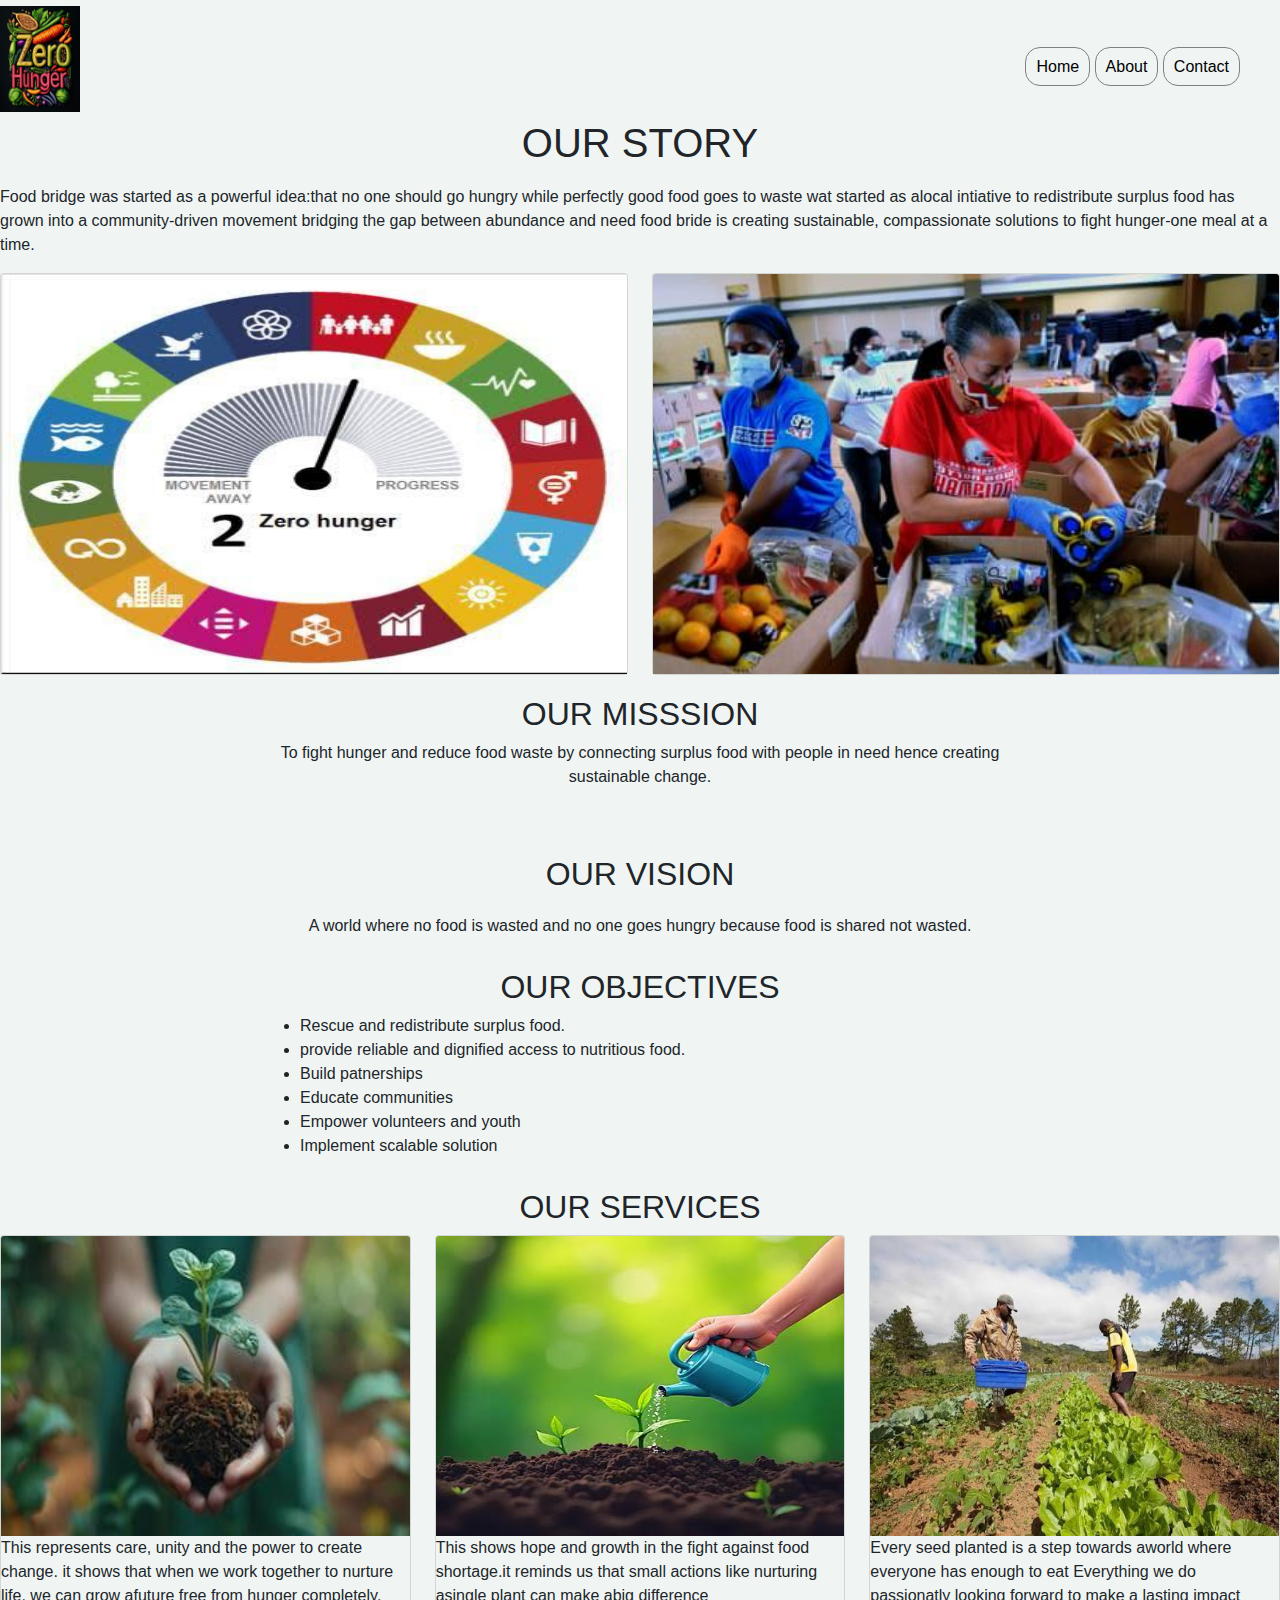
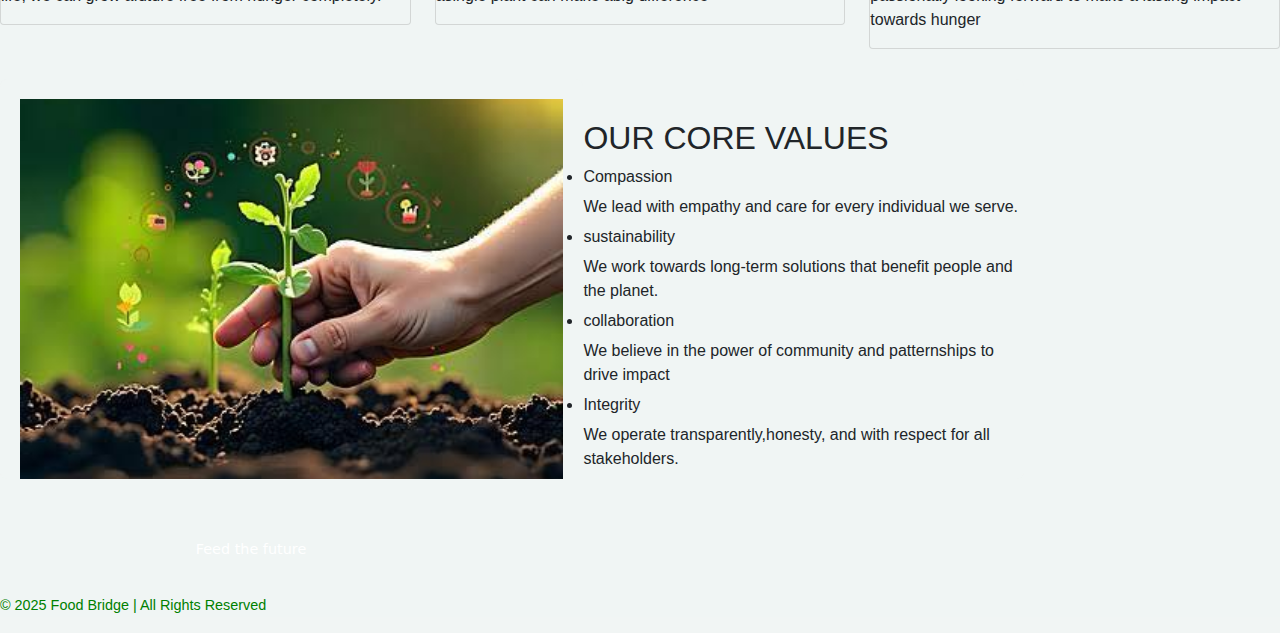
<file: About.html>
<!DOCTYPE html>
<html lang="en">
<head>
    <meta charset="UTF-8">
    <meta name="viewport" content="width=device-width, initial-scale=1.0">
    <title>About</title>
    <link rel="stylesheet" href="style.css">
    <link rel="stylesheet" href="bootstrap/css/bootstrap.css">
</head>
<body>
     <header>
          <div class="logo">
      <img src="images/IMG-20251021-WA0019.jpg" alt="">
    </div>
<div class="nav-bar">
    <a href="Home.html">Home</a>
    <a href="About.html">About</a>
    <a href="Contact.html">Contact</a>
</div>
</header>

    <div class="sky">
      <h1>OUR STORY</h1>
      <p>
        Food bridge was started as a powerful idea:that no one should go hungry while perfectly good food goes to waste
        wat started as alocal intiative to redistribute surplus food has grown into a community-driven movement bridging the gap between abundance and need
        food bride is creating sustainable, compassionate solutions to fight hunger-one meal at a time.
      </p>
    </div>

    <section class="row">
      <div class="col-6">
        <div class="card">
           <img src="images/WhatsApp Image 2025-10-10 at 16.48.57_eb40a230.jpg" class="card-img-top" height="400px">
        </div>
      </div>

      <div class="col-6">
        <div class="card">
           <img src="images/IMG-20251021-WA0010.jpg" class="card-img-top" height="400px">
        </div>
      </div>
    </section>

    <div class="mission">
       <h2>OUR MISSSION</h2>
        <P>
           To fight hunger and reduce food waste by connecting surplus food with people in need hence
         creating sustainable change.
        </P>
    </div>

    
    <div class="vis">
        <h2 class="vission-heading">OUR VISION</h2>
        <p>A world where no food is wasted and no one goes hungry because food is shared not wasted.</p>
    </div>

    <div class="objective-list">
          <h2>OUR OBJECTIVES</h2>

        <li>Rescue and redistribute surplus food.</li>
        <li>provide reliable and dignified access to nutritious food.</li>
        <li>Build patnerships</li>
        <li>Educate communities</li>
        <li>Empower volunteers and youth</li>
        <li>Implement scalable solution</li>
    </div>

      <h2 class="aim">OUR SERVICES</h2>
      <section class="row">
        <div class="col-4">
          <div class="card">
             <img src="images/IMG-20251021-WA0018.jpg" class="card-img-top" height="300px">
             
             <p>This represents care, unity and the power to create change. it shows that when we work together to nurture life, 
                we can grow afuture free from hunger completely. </p>
          </div>
        </div>

        <div class="col-4">
          <div class="card">
              <img src="images/IMG-20251021-WA0021.jpg" class="card-img-top" height="300px">
              <p>This shows  hope and growth in the fight against food shortage.it reminds us that
                small actions like nurturing asingle plant can make abig difference </p> 
          </div>
        </div>

        <div class="col-4">
          <div class="card">
            <img src="images/image9.png.jpg" class="card-img-top" height="300px">
            <p> Every seed planted is a step towards aworld where everyone has enough to eat
              Everything we do passionatly looking forward to make a lasting impact towards hunger
            </p>
          </div>
       </div>
      
      </section>

      
        
            <div class="cropped-image-container">
                 <img src="images/IMG-20251021-WA0020.jpg" alt="">
                 
            
             

        
          <div class="duties">
                   <h2>OUR CORE VALUES</h2>
                  <li>Compassion</li>
                   <p>We lead with empathy and care for every individual we serve. </p>
                  <li>sustainability</li>
                  <p>We work towards long-term solutions that benefit people and the planet.</p>
                  <li>collaboration</li>
                  <p>We believe in the power of community and patternships to drive impact</p>
                  <li>Integrity</li>
                  <p>We operate transparently,honesty, and with respect for all stakeholders.</p>
                  <li>Innovation</li>
                  <p>We embrace creative solutions and technology to fight hunger more effctively.</p>
                  
          </div>
          </div>
          <button class="mission-button">Feed the future</button>
        


  <div class="footer-copyright">
    <p>&copy; 2025 Food Bridge | All Rights Reserved</p>

  </div>
    
</body>

</html>
</file>
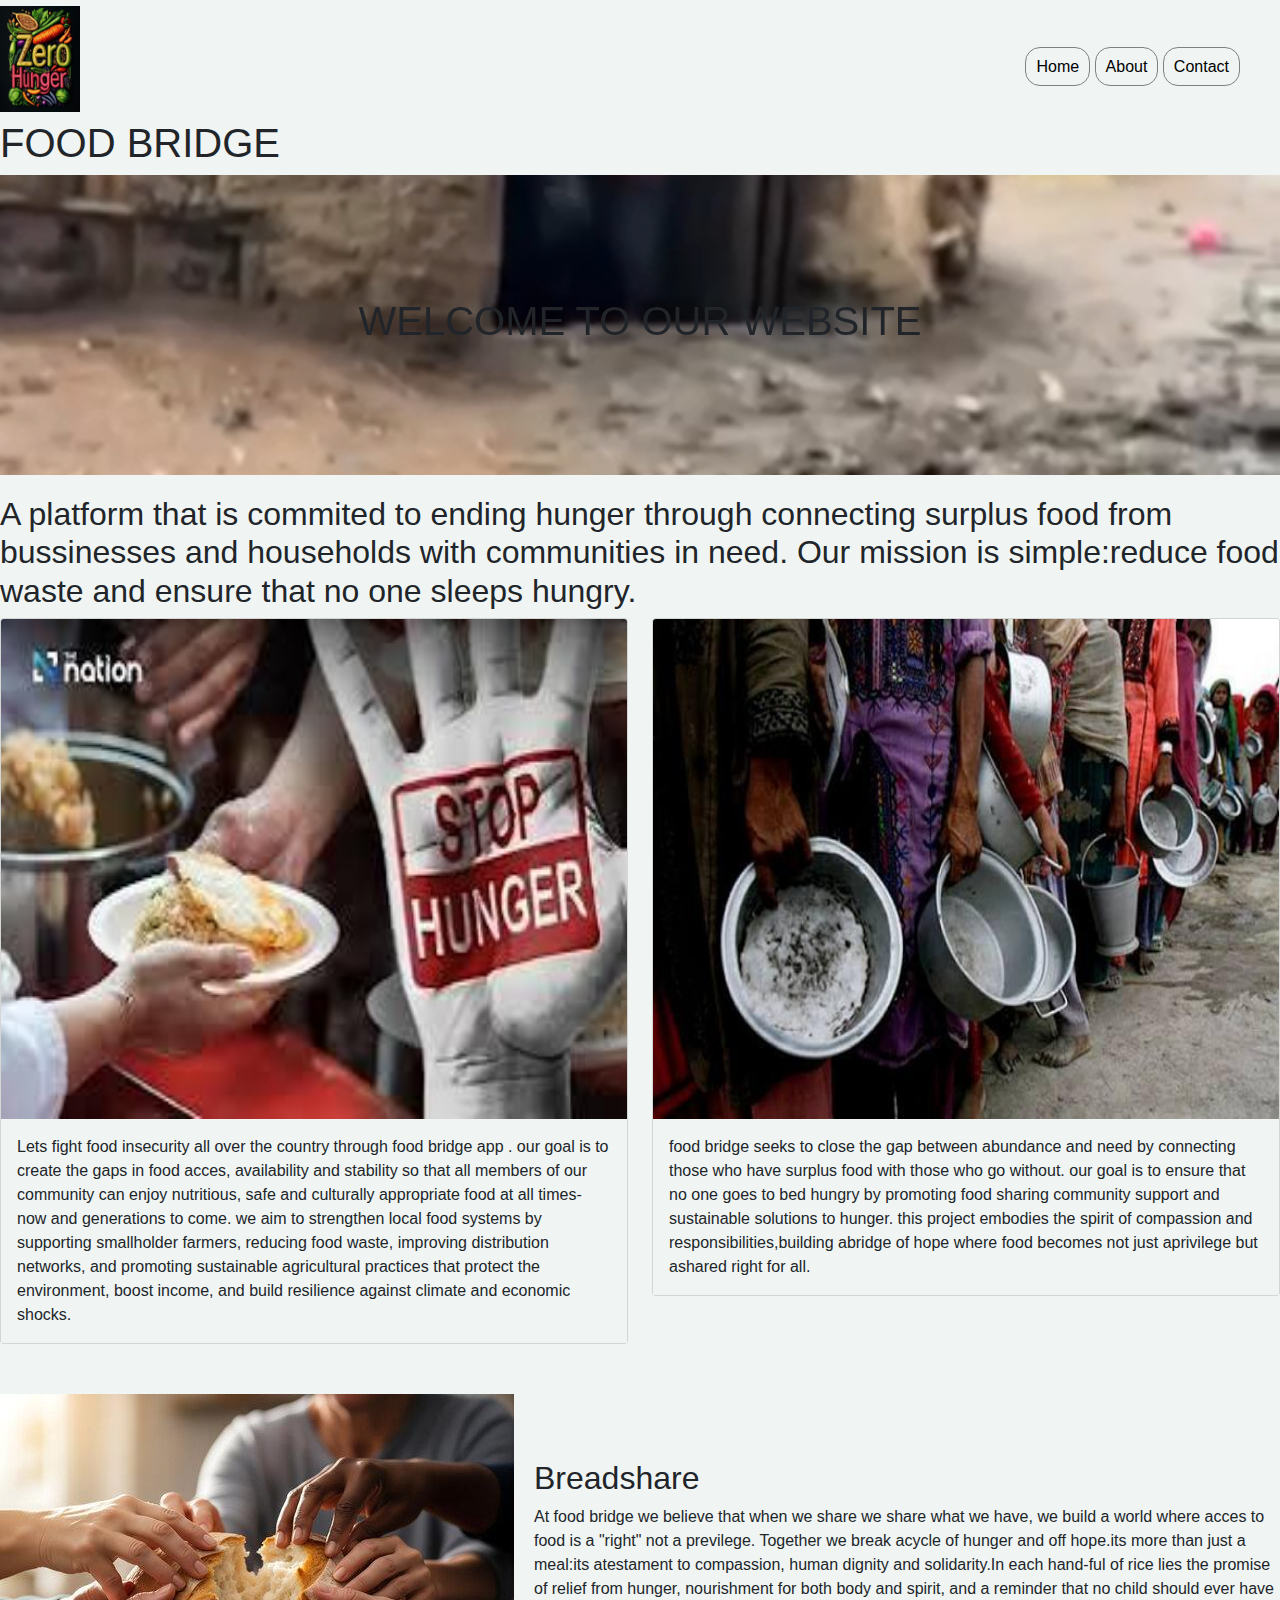
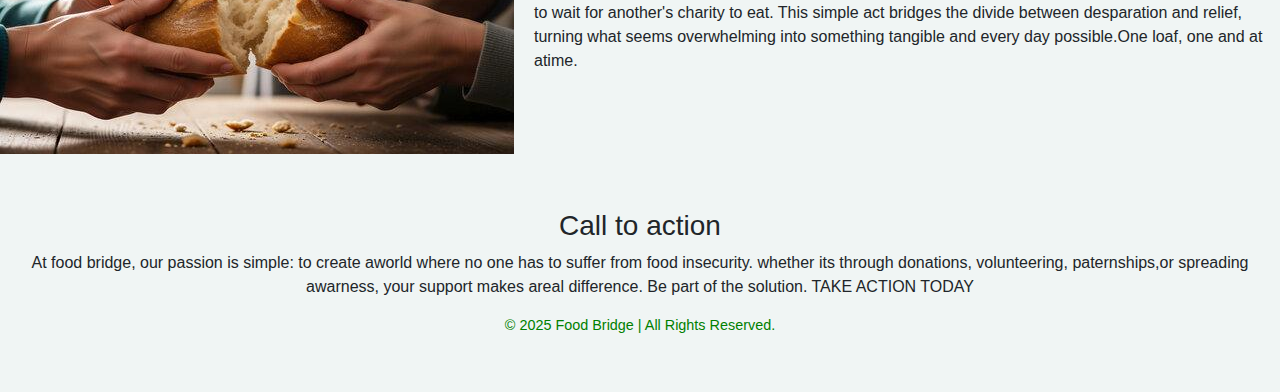
<file: Home.html>
<!DOCTYPE html>
<html lang="en">
<head>
    <meta charset="UTF-8">
    <meta name="viewport" content="width=device-width, initial-scale=1.0">
    <title>NO ZERO HUNGRY</title>
    <link rel="stylesheet" href="style.css">
    <link rel="stylesheet" href="bootstrap/css/bootstrap.css">
</head>
<body>
    <header>
          <div class="logo">
      <img src="images/IMG-20251021-WA0019.jpg" alt="">
    </div>
<div class="nav-bar">
    <a href="Home.html">Home</a>
    <a href="About.html">About</a>
    <a href="Contact.html">Contact</a>
</div>
</header>
 <h1 class="heading01">FOOD BRIDGE</h1>

 <section class="video-banner">
    <video class="banner-video" autoplay muted loop playsinline>
        <source src="images/video.mp4" autoply mute loop></video >
    </video>
    <div class="banner-overlay">
     <h1>WELCOME TO OUR WEBSITE</h1>
     </div>
 </section>

        
        <h2 class="quote">A platform that is commited to ending hunger through connecting surplus food from
bussinesses and households with communities in need. Our mission is simple:reduce food waste and ensure that no one sleeps hungry.
        </h2> 
 </div>
         
<section class="row">
    <div class="col-6">
        <div class="card">
               <img src="images/IMG-20251021-WA0008.jpg" class="card-img-top" height="500px">
            <div class="card-body">
                <p class="card-text">
                    Lets fight food insecurity all over the country through food bridge app .
                    our goal is to create the gaps in food acces, availability and stability so that all members of our community can enjoy nutritious,
                    safe and culturally appropriate food at all times-now and generations to come. we aim to strengthen local food systems by supporting smallholder farmers,
                    reducing food waste, improving distribution networks, and promoting sustainable agricultural practices that protect the environment, boost income, and build resilience
                    against climate and economic shocks.
                </p>
            </div>
        </div>
    </div>
    <div class="col-6">
        <div class="card">
             <img src="images/image6.png.jpg" class="card-img-top" height="500px">
            <div class="card-body">
                <p class="card-text">
                  food bridge seeks to close the gap between abundance and need by connecting those who have surplus food with those who go without.
                  our goal is to ensure that no one goes to bed hungry by promoting food sharing community support and sustainable solutions to hunger.
                  this project embodies the spirit of compassion and responsibilities,building abridge of hope where food becomes not just aprivilege but ashared right for all. 
                </p>
            </div>
        </div>
    </div>
</section>
        <div class="support">
             <img src="images/IMG-20251021-WA0009.jpg" alt="">
        <div class="hunger">
                <h2>Breadshare</h2>
            <p class="paragraphy">
                At food bridge we believe that when we share we share what we have,
                 we build a world where acces to food is a "right" not a previlege.
                Together we break acycle of hunger and off hope.its more than just a meal:its atestament to compassion, human dignity and solidarity.In each hand-ful of rice lies the promise of relief from hunger,
                nourishment for both body and spirit, and a reminder that no child should ever  have to wait for another's charity to eat. This simple act bridges the divide between 
               desparation and relief, turning what seems overwhelming into something tangible and every day possible.One loaf, one and at atime.
            </p>
             </div>       
            </div>

    
    <footer class="site-footer">
        <div class="footer content">
           <h3>Call to action</h3>
        <p>
            At food bridge, our passion is simple: to create aworld where no one has to suffer from food insecurity.
             whether its through donations, volunteering, paternships,or spreading awarness,
              your support makes areal difference. Be part of the solution. TAKE ACTION TODAY
            </p>  
        </div> 
        <div class="footer-copyright">
            <p>&copy; 2025 Food Bridge | All Rights Reserved.</p>
        </div>   
    </footer>
    
</body>

</html>
</file>
<file: style.css>
*{
    font-family: Arial, Helvetica, sans-serif;
    font-weight: 20;
    margin: 0;
    padding: 0;
    background-color:rgba(240, 244, 243, 0.932) !important;
    
}
img{
    width: 100%;
}
.logo{
    width: 80px;
    height: auto;
    margin-top: 6px;   
}

.links{
    display: flex;
    flex-direction: column;
    gap: 10px;
    

padding: 20px;
border-radius: 8px;
width: fit-content;
}
header{
    display: flex;
    justify-content: space-between;
  
}
.nav-bar{
margin-top: 15px;
padding: 40px;
border-radius: 10px;
}
.nav-bar a{

}
.nav-bar a{
    text-decoration: none;
    padding: 10px 10px 10px 10px;
    border: 1px solid gray;
    border-radius: 15px;
    background-color: grey;
    color: black;

}
.cooperate{
    background-color: beige;
    padding: 30px;
    border-radius: 10px;
    max-width: 600px;
    margin: 20px auto;
    text-align: center;
    box-shadow: 0 4px 8px rgba(0,0,0,0,1)
     }
     .cooperate.title{
        font-size: 2em;
        margin-bottom: 0.5em;
        text-align: center;
     }
     .cooperate.description{
        font-size: 1em;
        line-height: 1.5;
        text-align: start;
        color: aliceblue;
     }
.reach-out{
    text-align: center;
}
.contact-section {
    width: 60%;
    margin: 20px auto 50px;
}
.contact-section input, button {
    width: 100%;
    display: block;
    padding: 15px;
align-items: center;
}
.gender{
    margin-top: 8px;
    text-align: left;
    margin-bottom: 10px;
}
/*footer form contaner*/
.footer-contact-contact-form{
    max-width: 500px;
    margin: 40px auto;
    background-color: aquamarine;
    font-family: arial,sans-serif;
    margin-bottom: 50px;
}
.story{
    text-align: center;
}
.sky{
    width: 100%;
    display: flex;
    flex-wrap: wrap;
   gap: 10px;
   align-items: center;
   justify-content: center;
   object-fit: cover;
}
.sky img{
   width: 45%;
   height: 350px;
}
.service-provision{
    width: 100%;
    max-width: 1600px;
    margin: 0 auto;
    padding: 20px;
    text-align: center;
}
.aim{
    text-align: center;
    margin-top: 30px;
}
.provisions{
    display: flex;
    flex-wrap: wrap;
    justify-content: center;
    align-items: flex-start;
    gap: 10px;
}
.provisions img{
    width: 300px;
    height: 200px;
    object-fit: cover;
    border-radius: 8px;
}
.supply{
    width:100% ;
    max-width: 1200px;
    margin: 0 auto;
    padding: 20px;
    text-align: center;
}
.supply-images{
    display: flex;
    flex-direction: row;
    justify-content: center;
    align-items: center;
    gap: 20px;
    margin-bottom: 20px;
}
.supply-images img{
    width: 300%;
    height: auto;
    object-fit: cover;
    border-radius: 8px;
}
.supply-text{
    font-size: 1.1rem;
    line-height: 1.6;
}
.support{
    display: flex;
    flex-direction: row;
    align-items: center;
    gap: 20px;
    margin-top: 50px;
}
.support-hunger img{
    width: 300px;
    height: auto;
    object-fit: cover;
    border-radius: 8px;
    box-shadow: 0 4px 12px rgba(0,0,0,0,15);
    transition: transform 0.3s ease, filter 0.3s ease;
}
.support-hunger  .hunger{
    text-align: right;
    flex: 1;
    transform: scale(1.05);
    filter: brightness(1.1);
}
.btn-submit{
    background-color: green;
    color: bisque;
    border-radius: 80px;
    font-weight: 600;
    padding: 14px 28px;
    border: none;
    font-size: 16px;
}
.btn-submit:hover{
    background-color: #218838;
    transform: translateY(0);
}
.btn-submit:focus{
    outline: none;
    box-shadow: 0 0 0 rgba(40 167 69 0.4);
}
.site-footer{
    padding: 40px 20px;
    text-align: center;
    font-family: arial, sans sans-serif;
    margin-top: 15px;
}
.footer-heading{
    font-size: 1.8rem;
    margin-bottom: 60px;
    font-weight: 600;
}
.footer-paragraph{
    font-size: 1rem;
    line-height: 1.6;
    margin-bottom: 20;
    color: gray;
}
.footer-copyright{
    font-size: 0.9rem;
    color: green;
    margin-top: 15px;
}
.objective-list li{
    margin-left:  300px ;
}
.objective-list h2{
    text-align: center;
    margin-top: 30px;
}

.duties h2{
    text-align: justify;
    
    margin-top: 40px;
}
.duties p{
     
    margin-bottom: 6px;

}
.duties li{
    
    margin-bottom: 6px;
}

.vis p{
    margin-bottom: 20px;
    margin-top: 16px;
    text-align: center;
}
.vission-heading{
    margin-bottom: 20px;
    margin-top: 30px;
    text-align: center;
}

.two1 h2{
    display: flex;
}
.cropped-image-container{
    width: 80%;
    height: 400px;
    overflow: hidden;
    border-radius: 8px;
    box-shadow: 0 4px 10px rgba(0,0,0,0,15);
    margin-top: 30px;
    display: flex;
}
.cropped-image-container img{
    width: 70%;
    max-width: 900px;
    height: 450px;
    object-fit: cover;
    object-position: center;
    border-radius: 8px;
    padding: 20px;
    box-shadow: 0 4px 12px rgba(0,0,0,0,15);
}
.video-banner{
    position: relative;
    width: 100%;
    height: 300px;
    overflow: hidden;
    display: flex;
    align-items: center;
    justify-content: center;
    margin-bottom: 20px;
    
}
.banner-video{
    position: absolute;
    top: 0;
    left: 0;
    width: 100%;
    height: 100%;
    object-fit: cover;
    z-index: 1;
}
.banner-overlay,.banner-overlay h1{
    position: relative;
    z-index: 2;
    padding: 20px;
    background: transparent !important;
}
.banner-overlay h1{
background: transparent;
}
.banner-heading-below{
    text-align: center;
    font-size: 2rem;
    color: #333;
    margin: 20px 0;
    z-index: 2;
}
    .mission{
        max-width: 800px;
        margin: 0 auto;
        padding: 20px;
        text-align: center;
        font-family: Arial, Helvetica, sans-serif;

    }
.mission img{
    width: 100%;
    height: 300px;
    object-fit: cover;
    object-position: center;
    border-radius: 8px;
    display: block;
    margin: 20px auto;
}
.mission-button{
    background-color: greenyellow;
    color: #fff;
    font-size: 0.9rem;
    display: inline-block;
    border: none;
    cursor: pointer;
    transition: background-color 0.3s ease, transform 0.2s ease; 
    padding: 20px;   
    width: 40%;
    margin-right: 20px;
    padding-left: 10px;
    margin-top: 40px;
    
}
.mission-button:hover{
    background-color: #d62839;
    transform: translateY(-2px);

}

@media(max-width:600px){
    .site-footer{
        padding: 30px 10px;
    }
    .footer-heading{
        font-size: 1.5rem;
        margin-bottom: 20px;
        font-weight: 600;
    }
    .footer-content{
        max-width: 100%;
    }
     .video-banner{
         height: 200px;
     }
    .banner-heading{
        font-size: 1.5rem;
    }
    .bread img{
        width: 50%; 
    } 
    .two{
        display: flex;
    }
    .objective-list h2{
        text-align: justify;
    }
     .objective-list li{
    margin-left: 100px;
}
.duties h2{
    text-align: justify;
    
    margin-top: 40px;
}
.duties p{
   
    margin-bottom: 6px;

      
}
.duties li{
    
    margin-bottom: 6px;
}
.nav-bar a{
    text-decoration: none;
    padding: 7px 7px 7px 7px;
    border: 1px solid gray;
    border-radius: 15px;
    background-color: grey;
    color: black;

}
header{
    display: inline-block;
    justify-content: space-between;
    
}
.support{
    display: block;
    flex-direction: row;
    align-items: center;
    gap: 20px;
    margin-top: 50px;
}
}
</file>
